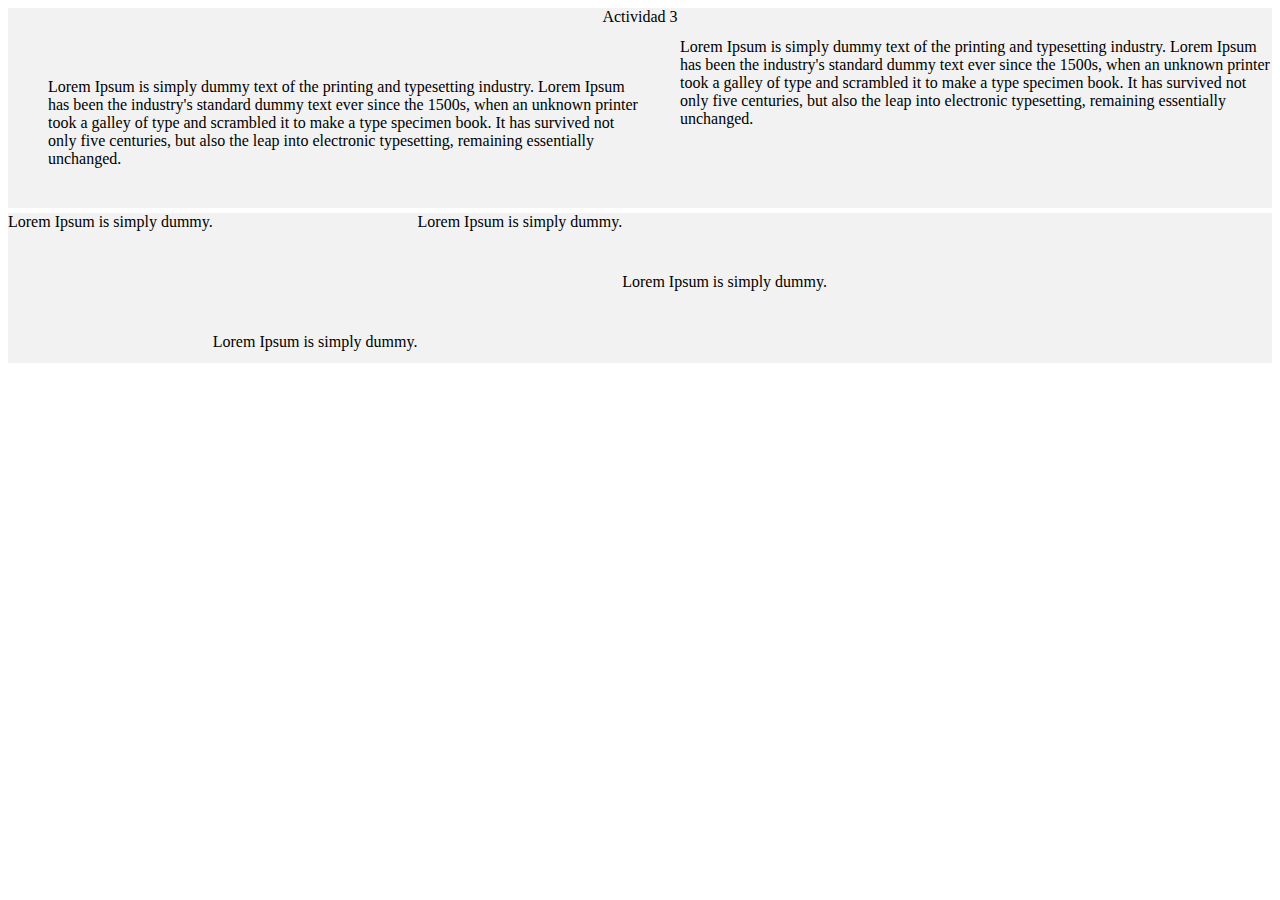
<file: 3.Ejercicio/index.html>
<!DOCTYPE html>
<html lang="en">
<head>
    <meta charset="UTF-8">
    <meta name="viewport" content="width=device-width, initial-scale=1.0">
    <title>Document</title>
    <link href="https://cdn.jsdelivr.net/npm/bootstrap@5.3.2/dist/css/bootstrap.min.css" rel="stylesheet" integrity="sha384-T3c6CoIi6uLrA9TneNEoa7RxnatzjcDSCmG1MXxSR1GAsXEV/Dwwykc2MPK8M2HN" crossorigin="anonymous">
<style>
    .row{
        background-color:rgb(242, 242, 242);
        margin-bottom: 5px;
        display: flex;
        min-height: 30px;
    }
</style>

</head>
<body>
<div class="container-fluid" style="background-color:rgb(242, 242, 242); text-align: center; height: 30px;">Actividad 3</div> 
<div class="container">
    <div class="row">
    <div class="col-lg-6 col-md-12 border border-dark" style="padding:40px">
        Lorem Ipsum is simply dummy text of the printing and typesetting industry. Lorem Ipsum has been the industry's 
        standard dummy text ever since the 1500s, when an unknown printer took a galley of type and scrambled it to make a type specimen book. It has survived not only five centuries, but also the leap into electronic typesetting, remaining essentially unchanged.
    </div>
    <div class="col-lg-6 col-md-12">
        Lorem Ipsum is simply dummy text of the printing and typesetting industry. Lorem Ipsum has been the industry's 
        standard dummy text ever since the 1500s, when an unknown printer took a galley of type and scrambled it to make a type specimen book. It has survived not only five centuries, but also the leap into electronic typesetting, remaining essentially unchanged.
    </div>
    </div>

    <div class="row" style="height: 150px;">
        <div class="col-lg-3 col-md-12 border border-dark" style="height: 30px;">
            Lorem Ipsum is simply dummy. 
        </div>
        <div class="col-lg-3 col-md-12 border border-dark" style="height: 30px;  align-self: end">
            Lorem Ipsum is simply dummy. 
        </div>
        <div class="col-lg-3 col-md-12 border border-dark" style="height: 30px;">
            Lorem Ipsum is simply dummy. 
        </div>
        <div class="col-lg-3 col-md-12 border border-dark" style="height: 30px;  align-self: center">
            Lorem Ipsum is simply dummy. 
        </div>
  </div>

    
    <div class="row" style="background-color: white; height: 150px;margin-left: 20px; margin-right: 20px;">
      <div class="row p-0 justify-content-end" style="background-color:rgb(242, 242, 242);height: 30px;">
        <div class="col-lg-2 col-md-6 col-sm-6 border border-dark" style="background-color: white; height: 100%;"> </div>
        <div class="col-lg-2 col-md-6 col-sm-6" style="background-color:rgb(13, 110, 253);height: 100%;" ></div>
      </div>
    </div>

</div>
</body>
</html>
</file>
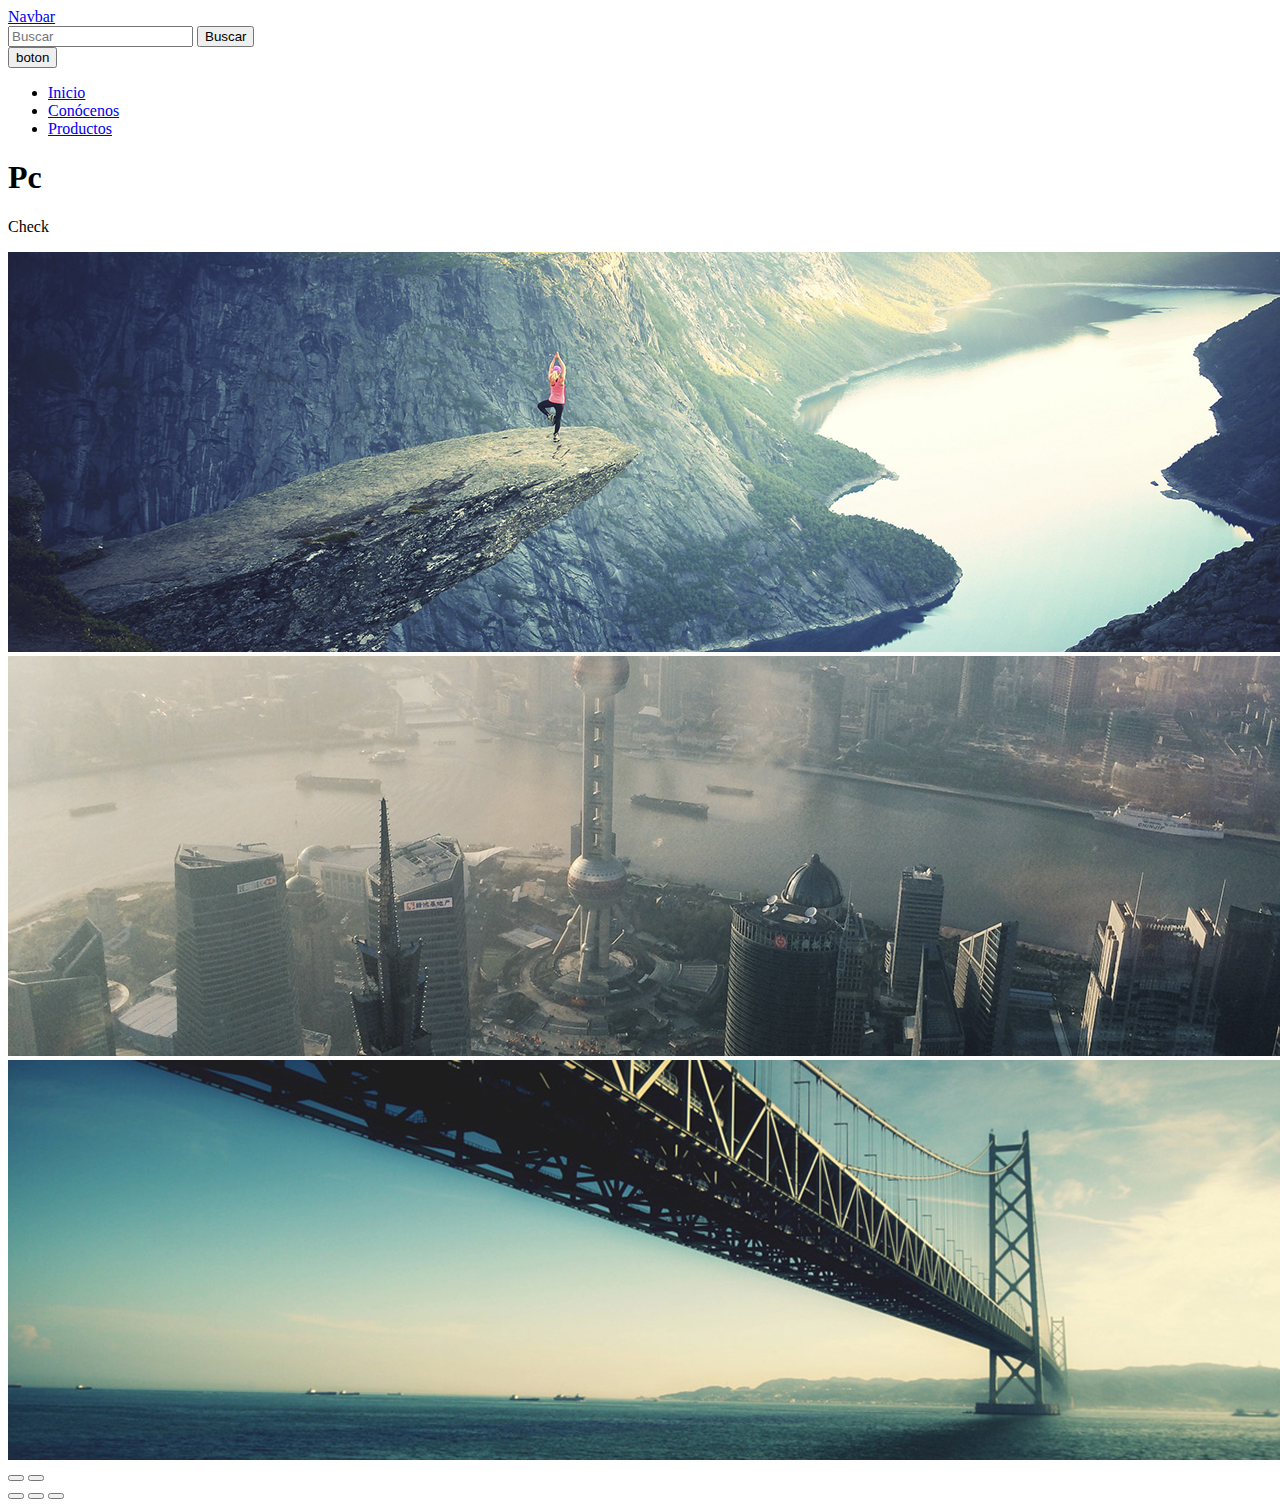
<file: 5.Ejercicio_Carousel - copia/index.html>
<!DOCTYPE html>
<html lang="en">

<head>
    <meta charset="UTF-8">
    <meta http-equiv="X-UA-Compatible" content="IE=edge">
    <meta name="viewport" content="width=device-width, initial-scale=1.0">
    <link href="https://cdn.jsdelivr.net/npm/bootstrap@5.3.2/dist/css/bootstrap.min.css" rel="stylesheet"
        integrity="sha384-T3c6CoIi6uLrA9TneNEoa7RxnatzjcDSCmG1MXxSR1GAsXEV/Dwwykc2MPK8M2HN" crossorigin="anonymous">

    <title>Document</title>
</head>

<body>
    <div class="navbar nav-expand-lg bg-light">
        <!--Navbar fuera de container-->
        <div class="container">
            <a href="#" class="navbar-brand">Navbar</a>

            <form role="search">
                <input type="search" class="form-control-me-2" placeholder="Buscar">
                <button class="btn btn-outline-sucess" type="submit">Buscar</button>
            </form>

            <button type="button" class="navbar-toggler" data-bs-toggle="collapse" data-bs-target="#menu">boton
                <span class="navbar-togglee-icon"></span>
            </button>

            <div class="navbar-collapse" id="menu">
                <ul class="navbar-nav me-auto mb-2">
                    <li class="nav-item">
                        <a href="#" class="nav-link">Inicio</a>
                    </li>
                    <li class="nav-item">
                        <a href="#" class="nav-link">Conócenos</a>
                    </li>
                    <li class="nav-item">
                        <a href="#" class="nav-link">Productos</a>
                    </li>
                </ul>
            </div>

        </div>
    </div>

    <div class="container">
        <div class="row">
            <div class="col">
                <div class="carousel slide carousel-fade" id="mi-carousel" data-bs-ride="carousel">
                    <div class="carousel-inner">
                        <div class="carousel-item active" data-bs-interval="1000">
                            <div class="carousel-caption">
                                <h1>Pc</h1>
                                <p>Check</p>
                            </div>

                            <img class="" src="carousel1.jpg" alt="">
                        </div>
                        <div class="carousel-item" data-bs-interval="1000">
                            <img src="carousel2.jpg" alt="">
                        </div>
                        <div class="carousel-item" data-bs-interval="1000">
                            <img src="carousel3.jpg" alt="">
                        </div>
                    </div>

                    <button class="carousel-control-prev" data-bs-target="#mi-carousel" data-bs-slide="prev">
                        <span class="carousel-control-prev-icon"></span>
                    </button>
                    <button class="carousel-control-next" data-bs-target="#mi-carousel" data-bs-slide="next">
                        <span class="carousel-control-next-icon"></span>
                    </button>

                    <div class="carousel-indicators">
                        <button class="active" data-bs-target="#mi-carousel" data-bs-slide-to="0"></button>
                        <button class="active" data-bs-target="#mi-carousel" data-bs-slide-to="1"></button>
                        <button class="active" data-bs-target="#mi-carousel" data-bs-slide-to="2"></button>
                    </div>

                </div>

            </div>

        </div>

    </div>

    <script src="https://cdn.jsdelivr.net/npm/bootstrap@5.3.2/dist/js/bootstrap.bundle.min.js"
        integrity="sha384-C6RzsynM9kWDrMNeT87bh95OGNyZPhcTNXj1NW7RuBCsyN/o0jlpcV8Qyq46cDfL" crossorigin="anonymous">
    </script>
</body>

</html>
</file>
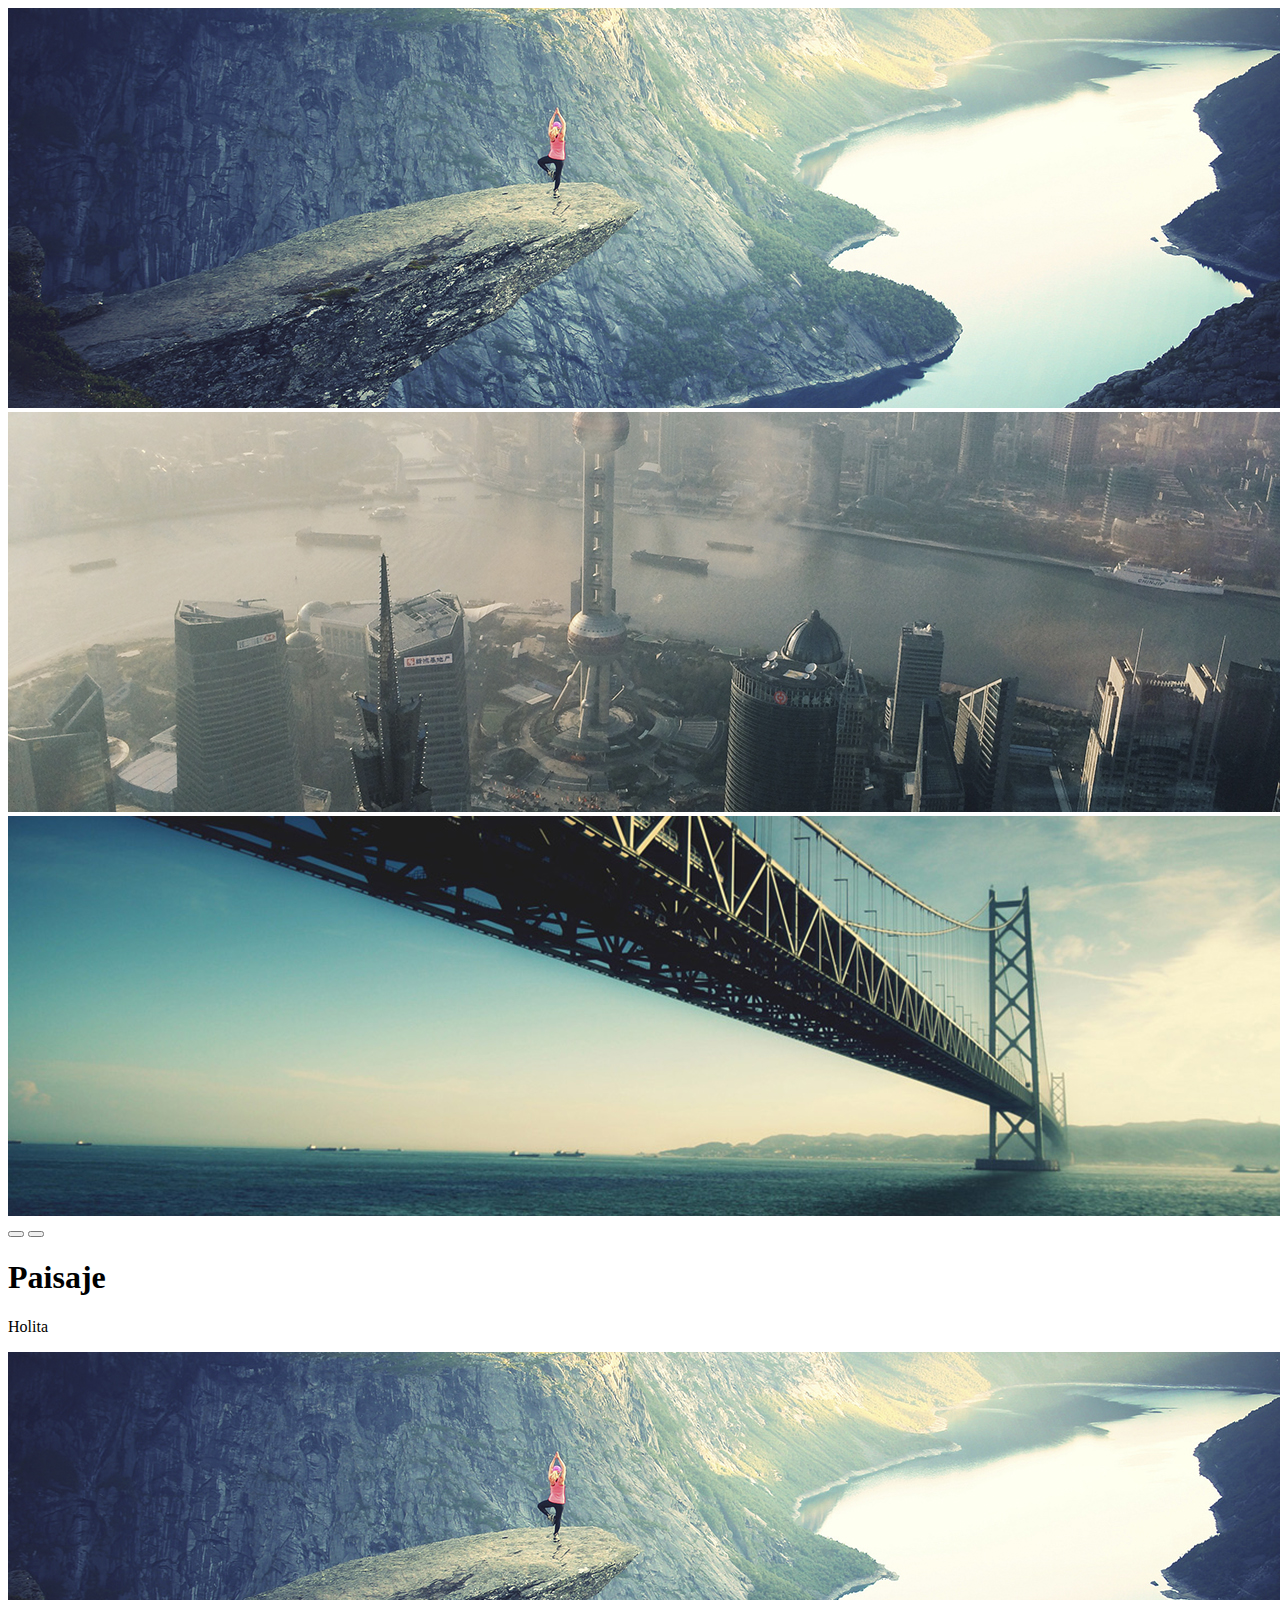
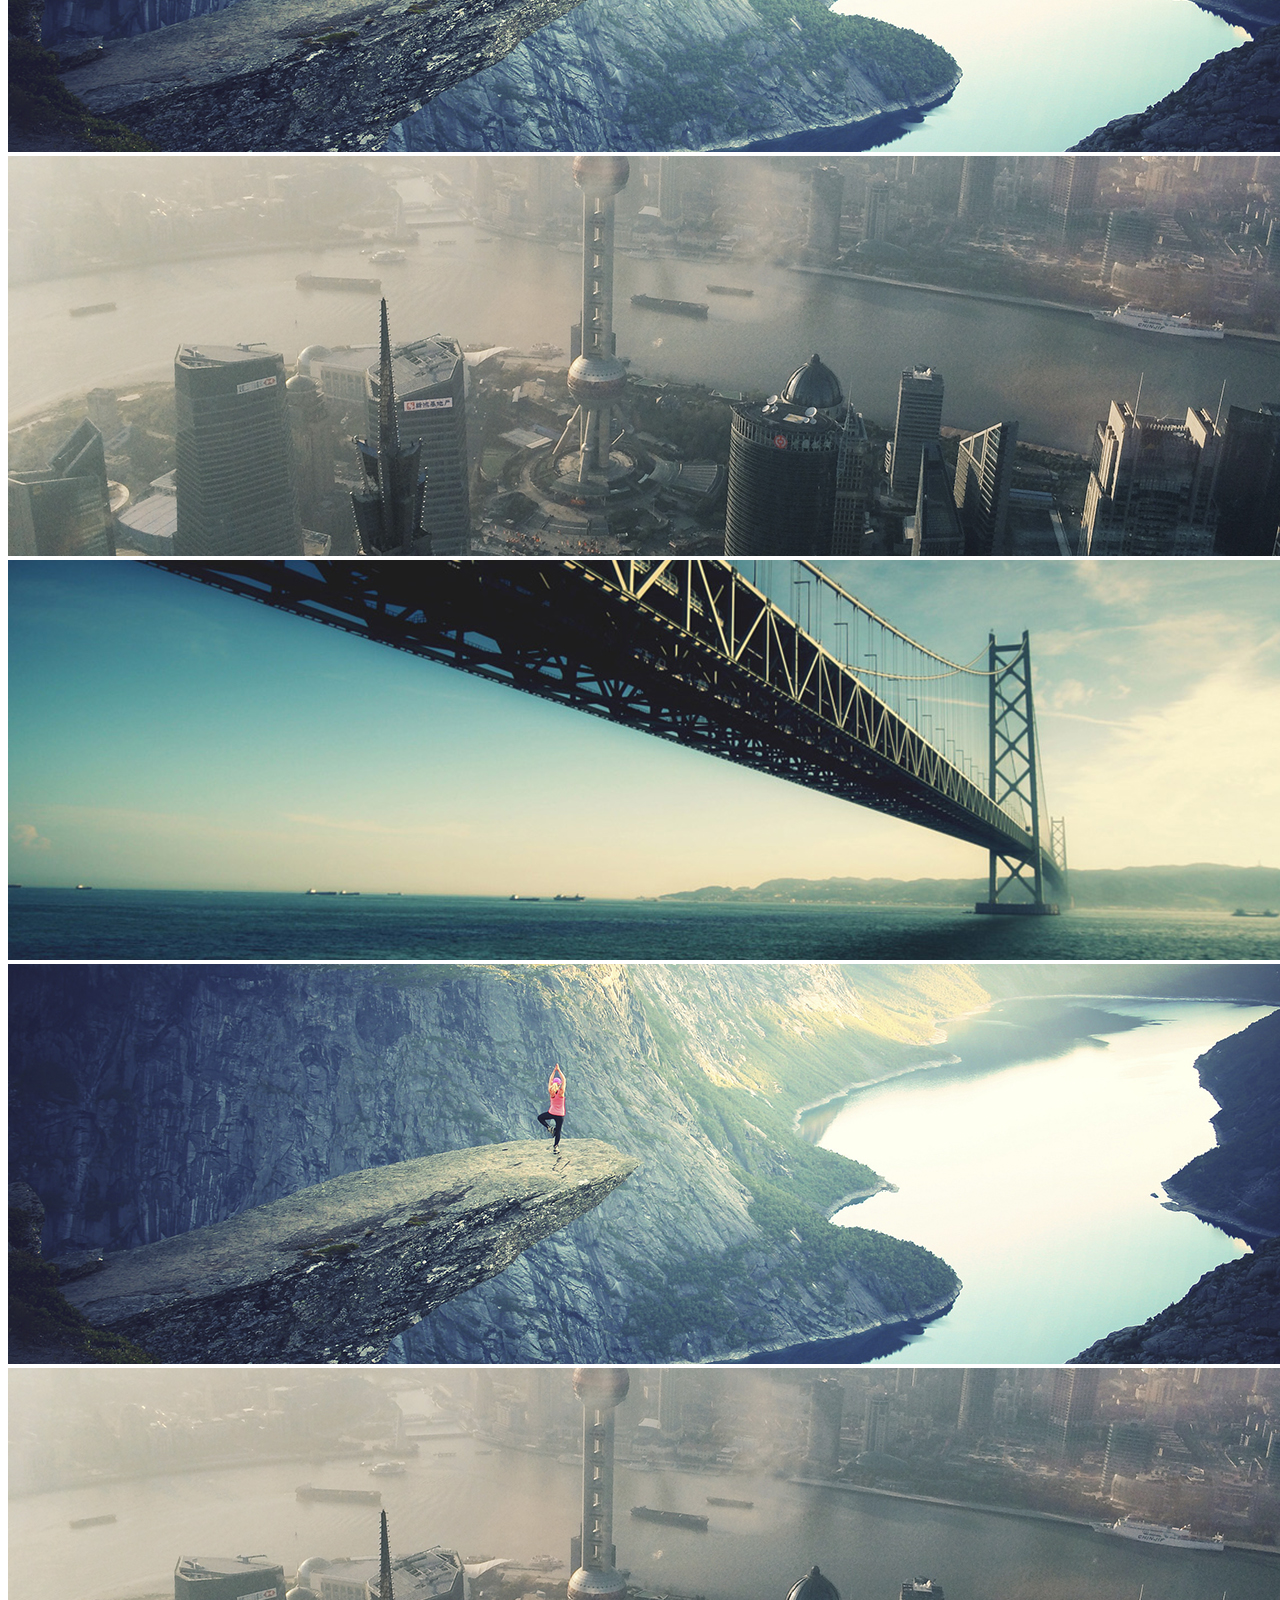
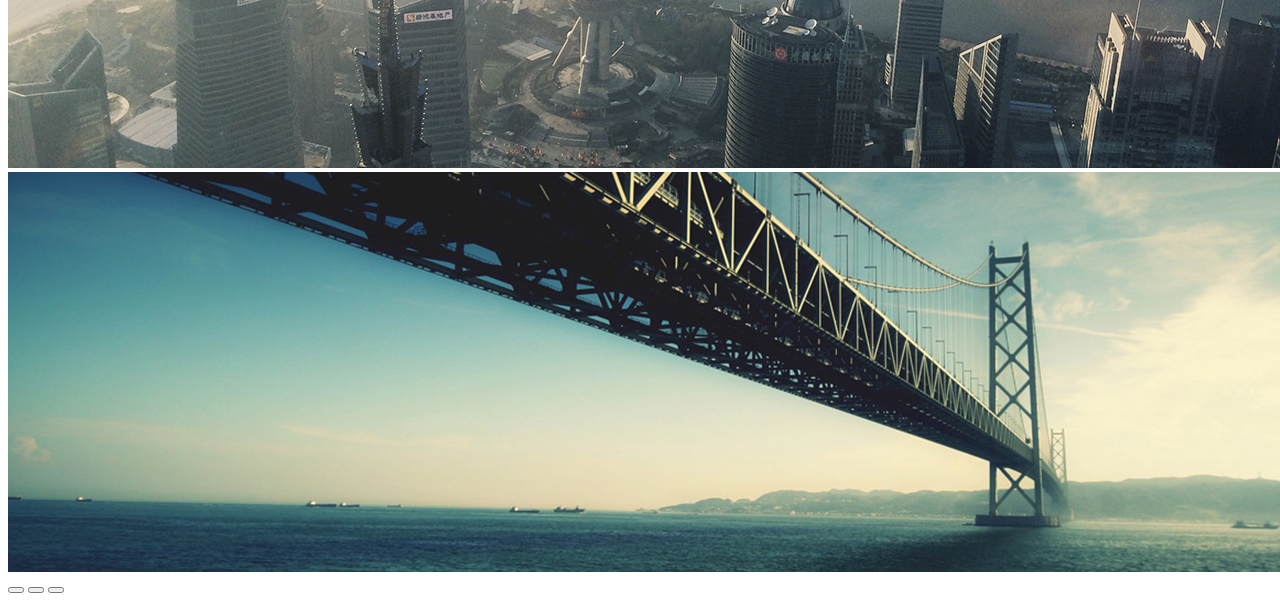
<file: 5.Ejercicio_Carousel/index.html>
<!DOCTYPE html>
<html lang="en">

<head>
    <meta charset="UTF-8">
    <meta http-equiv="X-UA-Compatible" content="IE=edge">
    <meta name="viewport" content="width=device-width, initial-scale=1.0">
    <link href="https://cdn.jsdelivr.net/npm/bootstrap@5.3.2/dist/css/bootstrap.min.css" rel="stylesheet"
        integrity="sha384-T3c6CoIi6uLrA9TneNEoa7RxnatzjcDSCmG1MXxSR1GAsXEV/Dwwykc2MPK8M2HN" crossorigin="anonymous">

    <title>Document</title>
</head>

<body>
   
        <div class="row">
            <div class="col-4 p-0">
                <div class="carousel slide carousel-fade" id="mi-carousel" data-bs-ride="carousel">
                    <div class="carousel-inner">
                        <div class="carousel-item active">
                            <img class="img-fluid" src="carousel1.jpg" alt="" >
                        </div>
                        <div class="carousel-item">
                            <img class="img-fluid" src="carousel2.jpg" alt="">
                        </div>
                        <div class="carousel-item" >
                            <img  class="img-fluid"src="carousel3.jpg" alt="">
                        </div>
                    </div>

                    <button class="carousel-control-prev" data-bs-target="#mi-carousel" data-bs-slide="prev">
                        <span class="carousel-control-prev-icon"></span>
                    </button>
                    <button class="carousel-control-next" data-bs-target="#mi-carousel" data-bs-slide="next">
                        <span class="carousel-control-next-icon"></span>
                    </button>               
                </div>

            </div>
        </div>
        <div class="row d-flex justify-content-center">
            <div class="col-4 p-0">
                <div class="carousel slide carousel-fade" id="mi-carousel" data-bs-ride="carousel">
                    <div class="carousel-inner">
                        <div class="carousel-item active" data-bs-interval="1000">
                            <div class="carousel-caption">
                                <h1>Paisaje</h1>
                                <p>Holita</p>
                            </div>

                     <img class="img-fluid" src="carousel1.jpg" alt="">
                        </div>
                        <div class="carousel-item" data-bs-interval="1000">
                            <img class="img-fluid" src="carousel2.jpg" alt="">
                        </div>
                        <div class="carousel-item" data-bs-interval="1000">
                            <img class="img-fluid" src="carousel3.jpg" alt="">
                        </div>
                    </div>
                </div>

            </div>
        </div>
        <div class="row d-flex justify-content-end">
            <div class="col-4 p-0">
                <div class="carousel slide carousel-fade" id="mi-carousel2" data-bs-ride="carousel">
                    <div class="carousel-inner">
                        <div class="carousel-item active" data-bs-interval="1000">
                            <img class="img-fluid" src="carousel1.jpg" alt="">
                        </div>
                        <div class="carousel-item" data-bs-interval="1000">
                            <img  class="img-fluid" src="carousel2.jpg" alt="">
                        </div>
                        <div class="carousel-item" data-bs-interval="1000">
                            <img class="img-fluid" src="carousel3.jpg" alt="">
                        </div>
                    </div>

                    <div class="carousel-indicators">
                        <button class="active" data-bs-target="#mi-carousel2" data-bs-slide-to="0"></button>
                        <button class="active" data-bs-target="#mi-carousel2" data-bs-slide-to="1"></button>
                        <button class="active" data-bs-target="#mi-carousel2" data-bs-slide-to="2"></button>
                    </div>

                </div>

            </div>
        </div>

   

    <script src="https://cdn.jsdelivr.net/npm/bootstrap@5.3.2/dist/js/bootstrap.bundle.min.js"
        integrity="sha384-C6RzsynM9kWDrMNeT87bh95OGNyZPhcTNXj1NW7RuBCsyN/o0jlpcV8Qyq46cDfL" crossorigin="anonymous">
    </script>
</body>

</html>
</file>
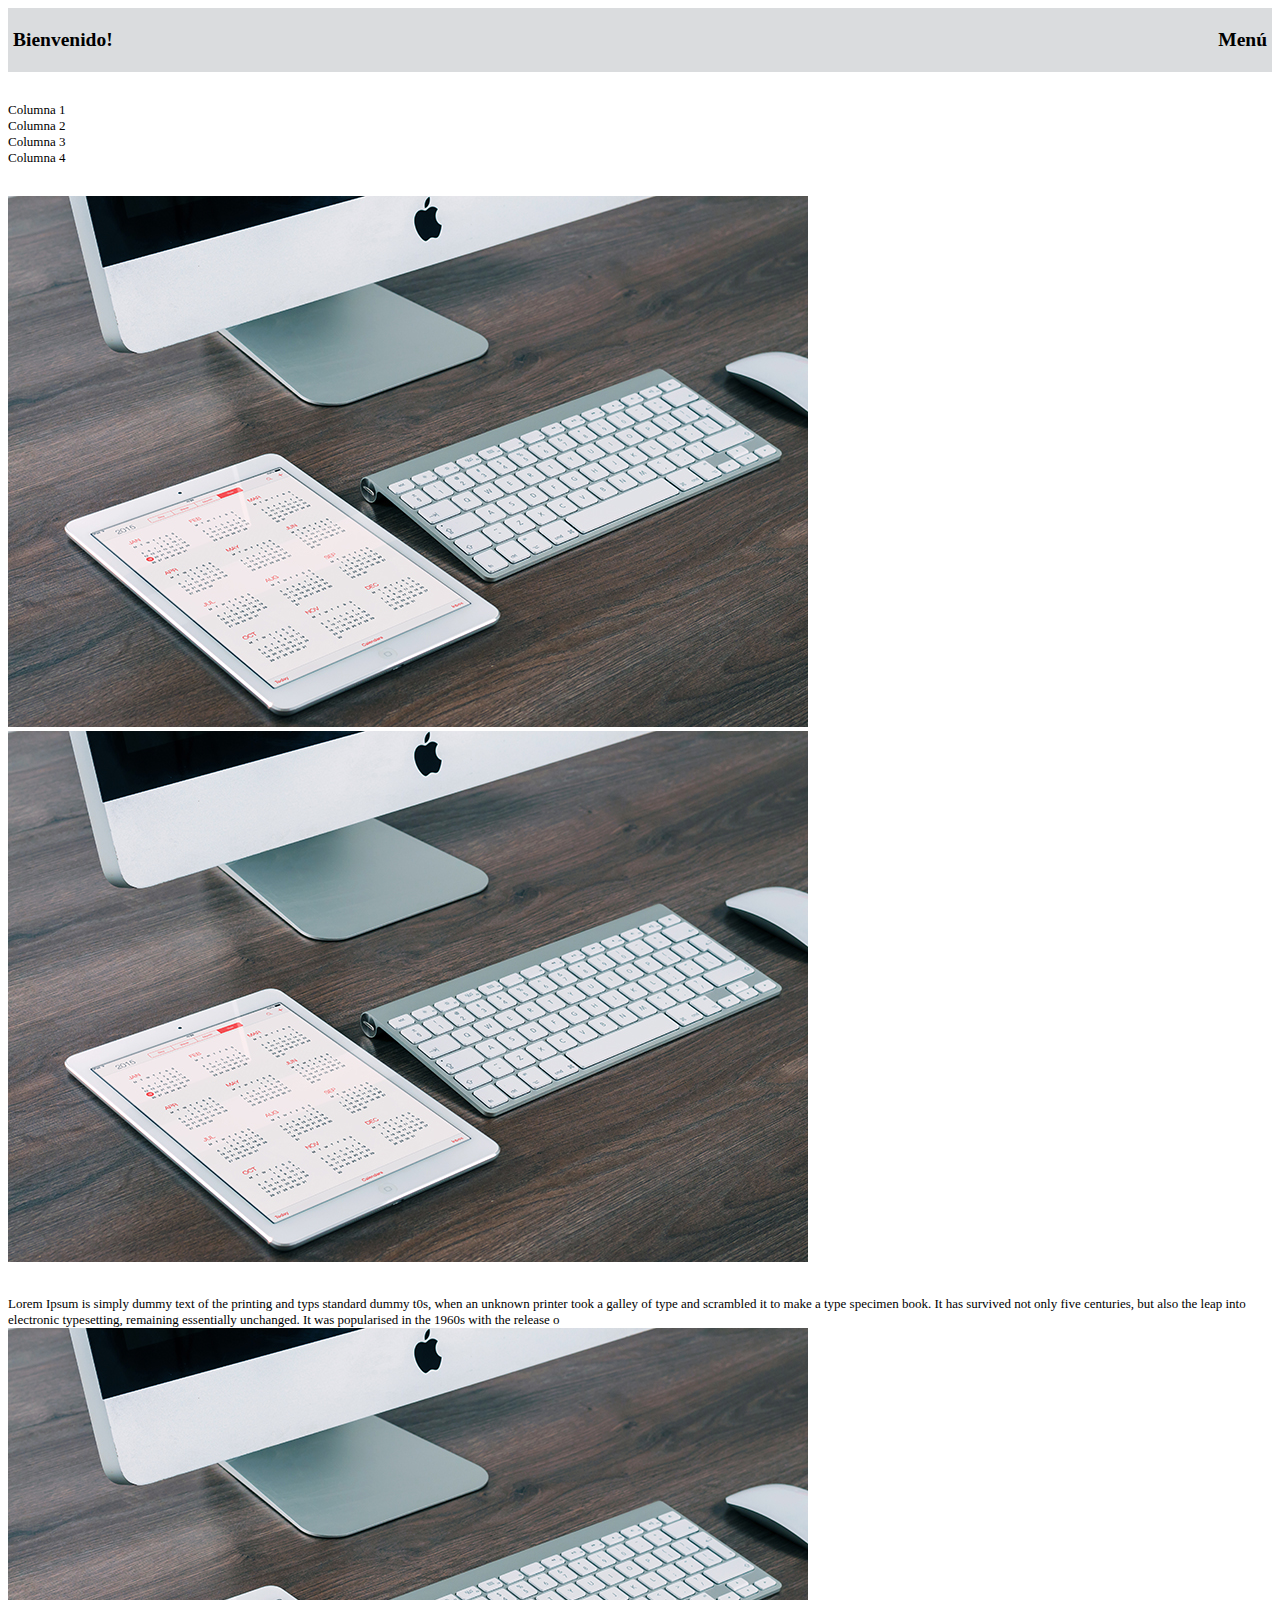
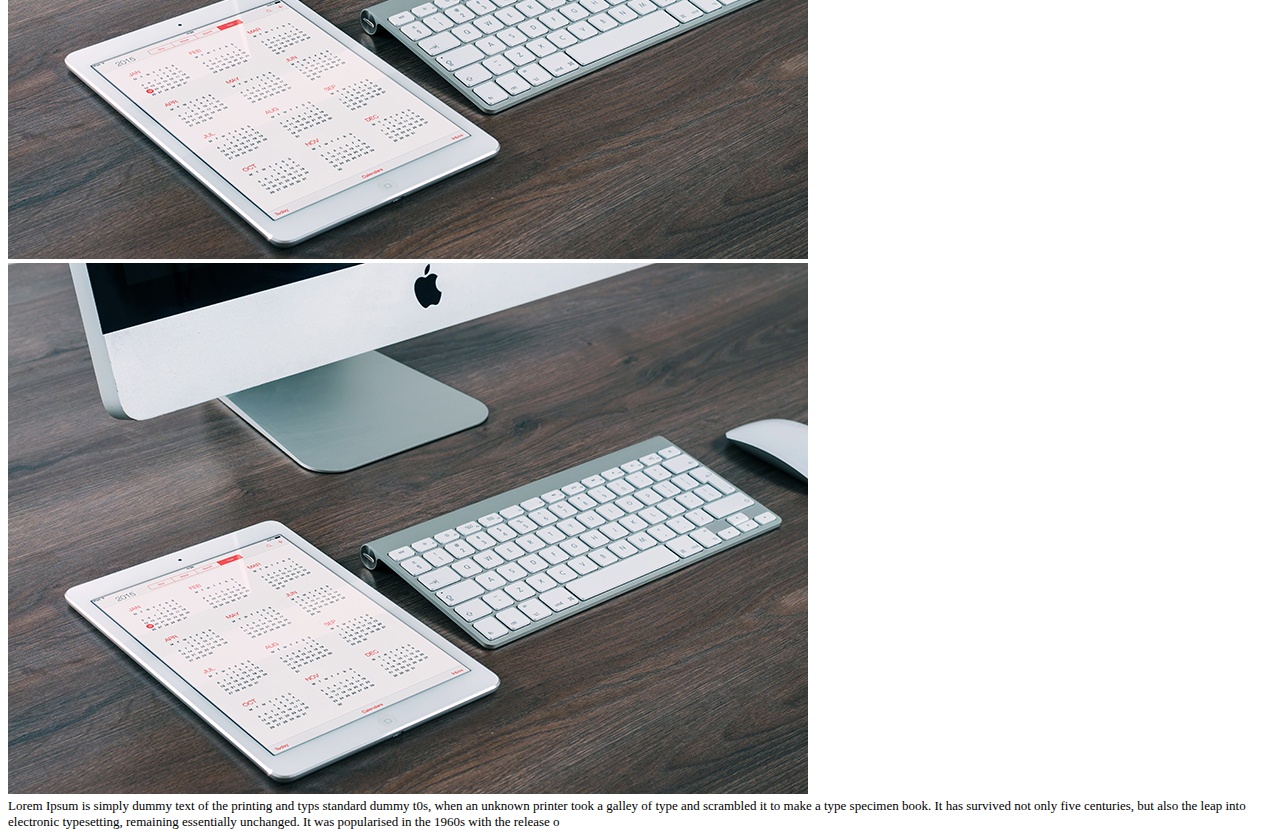
<file: 4.Ejercicio/Ej4/index.html>
<!DOCTYPE html>
<html lang="en">
<head>
    <meta charset="UTF-8">
    <meta name="viewport" content="width=device-width, initial-scale=1.0">
    <title>Document</title>
    <link href="https://cdn.jsdelivr.net/npm/bootstrap@5.3.2/dist/css/bootstrap.min.css" rel="stylesheet" integrity="sha384-T3c6CoIi6uLrA9TneNEoa7RxnatzjcDSCmG1MXxSR1GAsXEV/Dwwykc2MPK8M2HN" crossorigin="anonymous">
</head>
<style>

body{ font-size: 13px;}
nav{ background-color: rgb(218, 220, 222);
    min-height: 50px;
    display: flex;
    justify-content: space-between;
    padding: 5px;
}
.row{margin-top: 30px;}

</style>
<body>
    <nav>
        <h2>Bienvenido!</h2>
        <h2>Menú</h2>
    </nav>

    <div class="container">
        <div class="row border-bottom my-4" >
            <div class="col-3">Columna 1</div>
            <div class="col-3">Columna 2</div>
            <div class="col-3">Columna 3</div>
            <div class="col-3">Columna 4</div>
        </div>

        <div class="row">
        <div class="col-lg-6 col-md-12">
            <img src="/4.Ejercicio/Ej4/bg.jpg" class="img-fluid rounded p-1 border" >
        </div>
        <div class="col-lg-6 col-md-12">
            <img src="/4.Ejercicio/Ej4/bg.jpg" class="img-fluid rounded" >
        </div>

        <div class="row">
            <div class="col-lg-2 d-sm-none d-lg-block ">Lorem Ipsum is simply dummy text of the printing and typs standard dummy t0s, when an unknown printer took a galley of type and scrambled it to make a type specimen book. It has survived not only five centuries, but also the leap into electronic typesetting, remaining essentially unchanged. It was popularised in the 1960s with the release o</div>
            <div class="col-lg-4 d-sm-none d-lg-block">
                <img src="/4.Ejercicio/Ej4/bg.jpg" class="img-fluid rounded border" >
            </div>
            <div class="col-lg-4 d-sm-none d-lg-block ">
                <img src="/4.Ejercicio/Ej4/bg.jpg" class="img-fluid rounded p-1 border" >
            </div>
            <div class="col-lg-2 d-sm-none d-lg-block ">Lorem Ipsum is simply dummy text of the printing and typs standard dummy t0s, when an unknown printer took a galley of type and scrambled it to make a type specimen book. It has survived not only five centuries, but also the leap into electronic typesetting, remaining essentially unchanged. It was popularised in the 1960s with the release o</div>


    </div>

    </div>
</body>
</html>
</file>
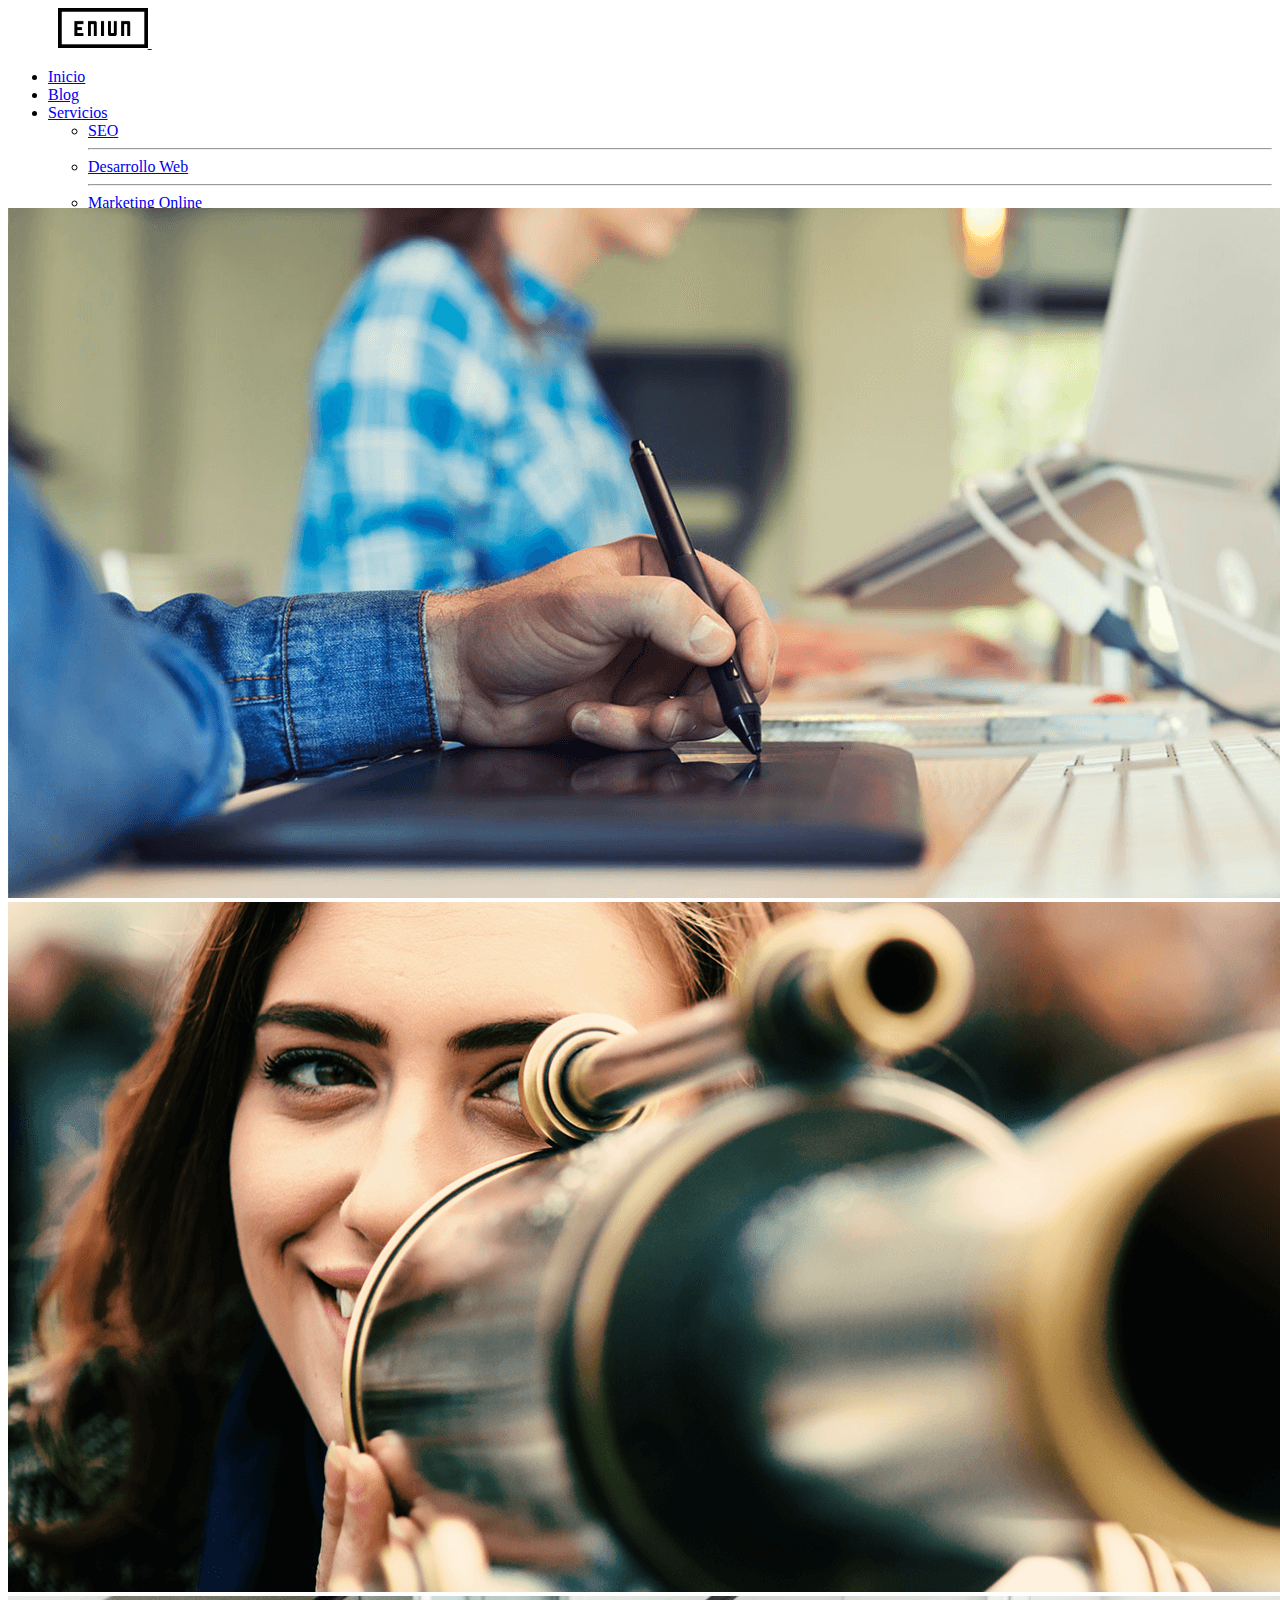
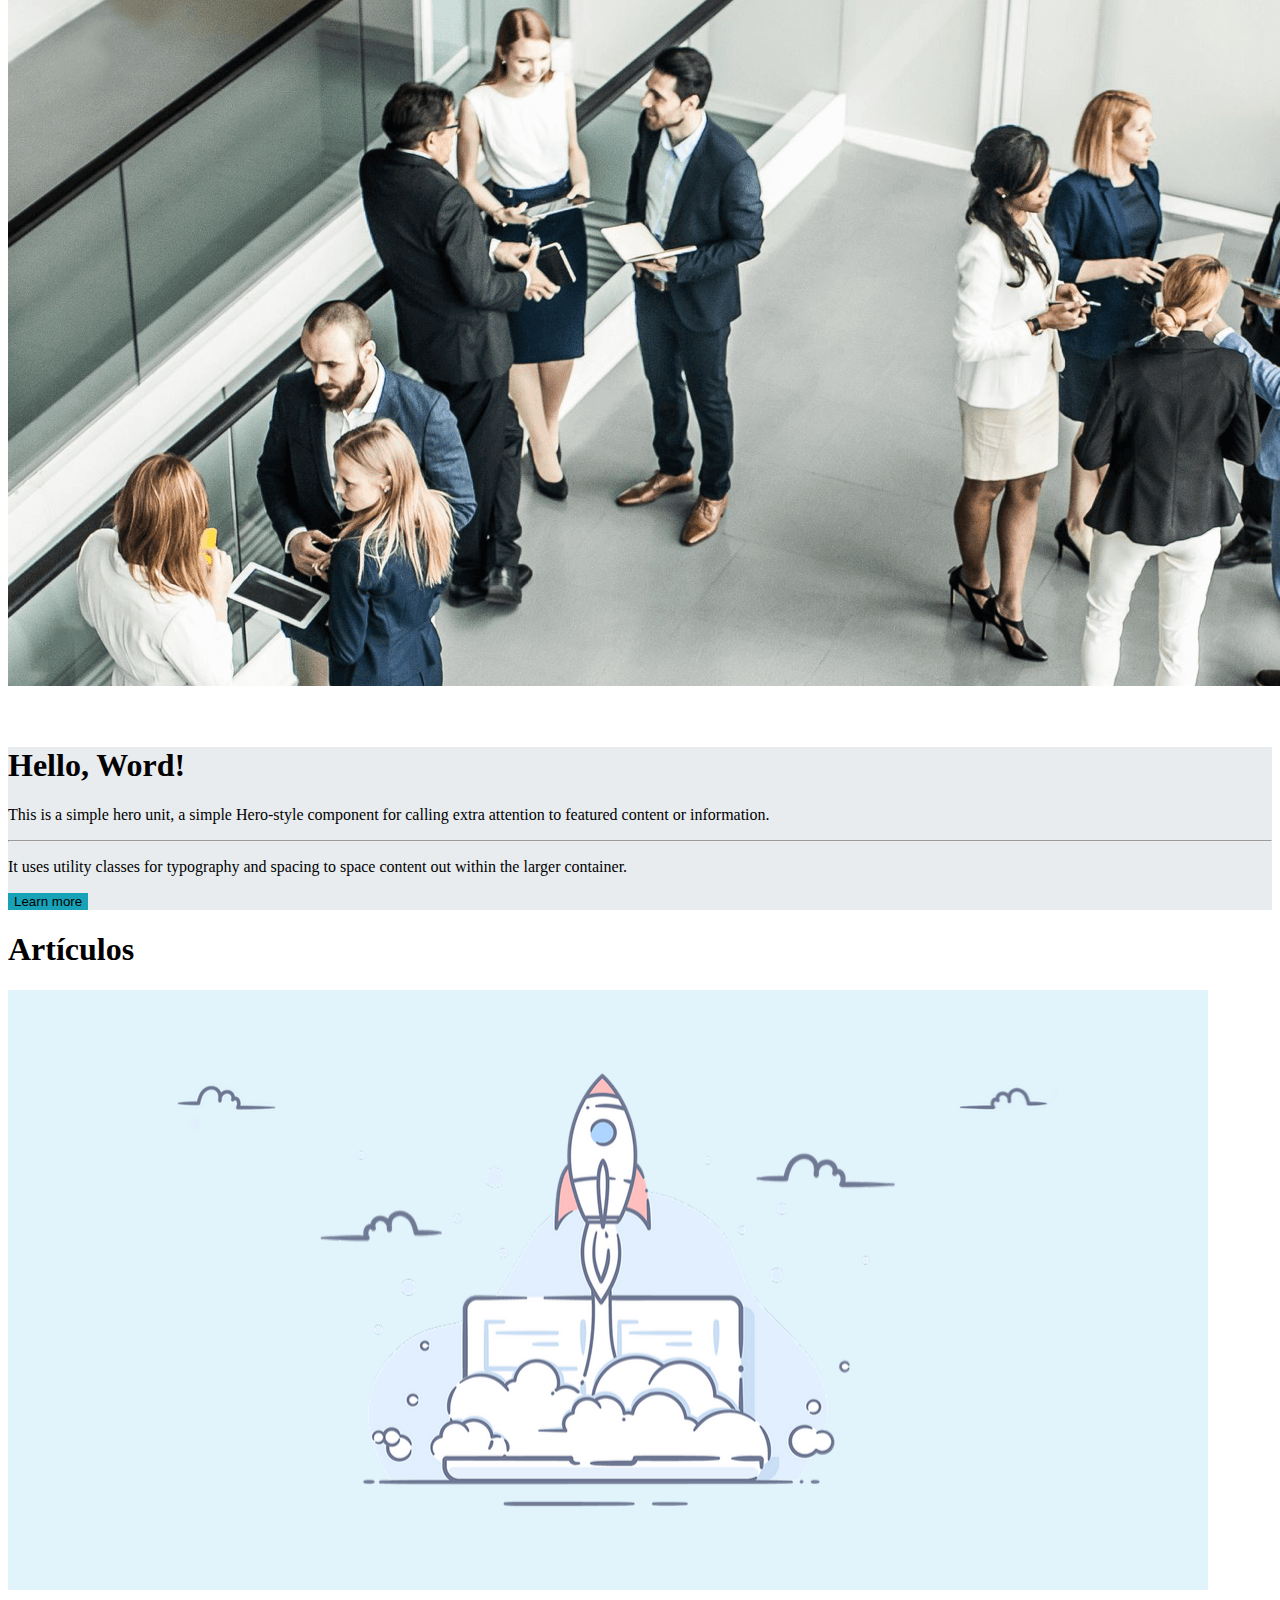
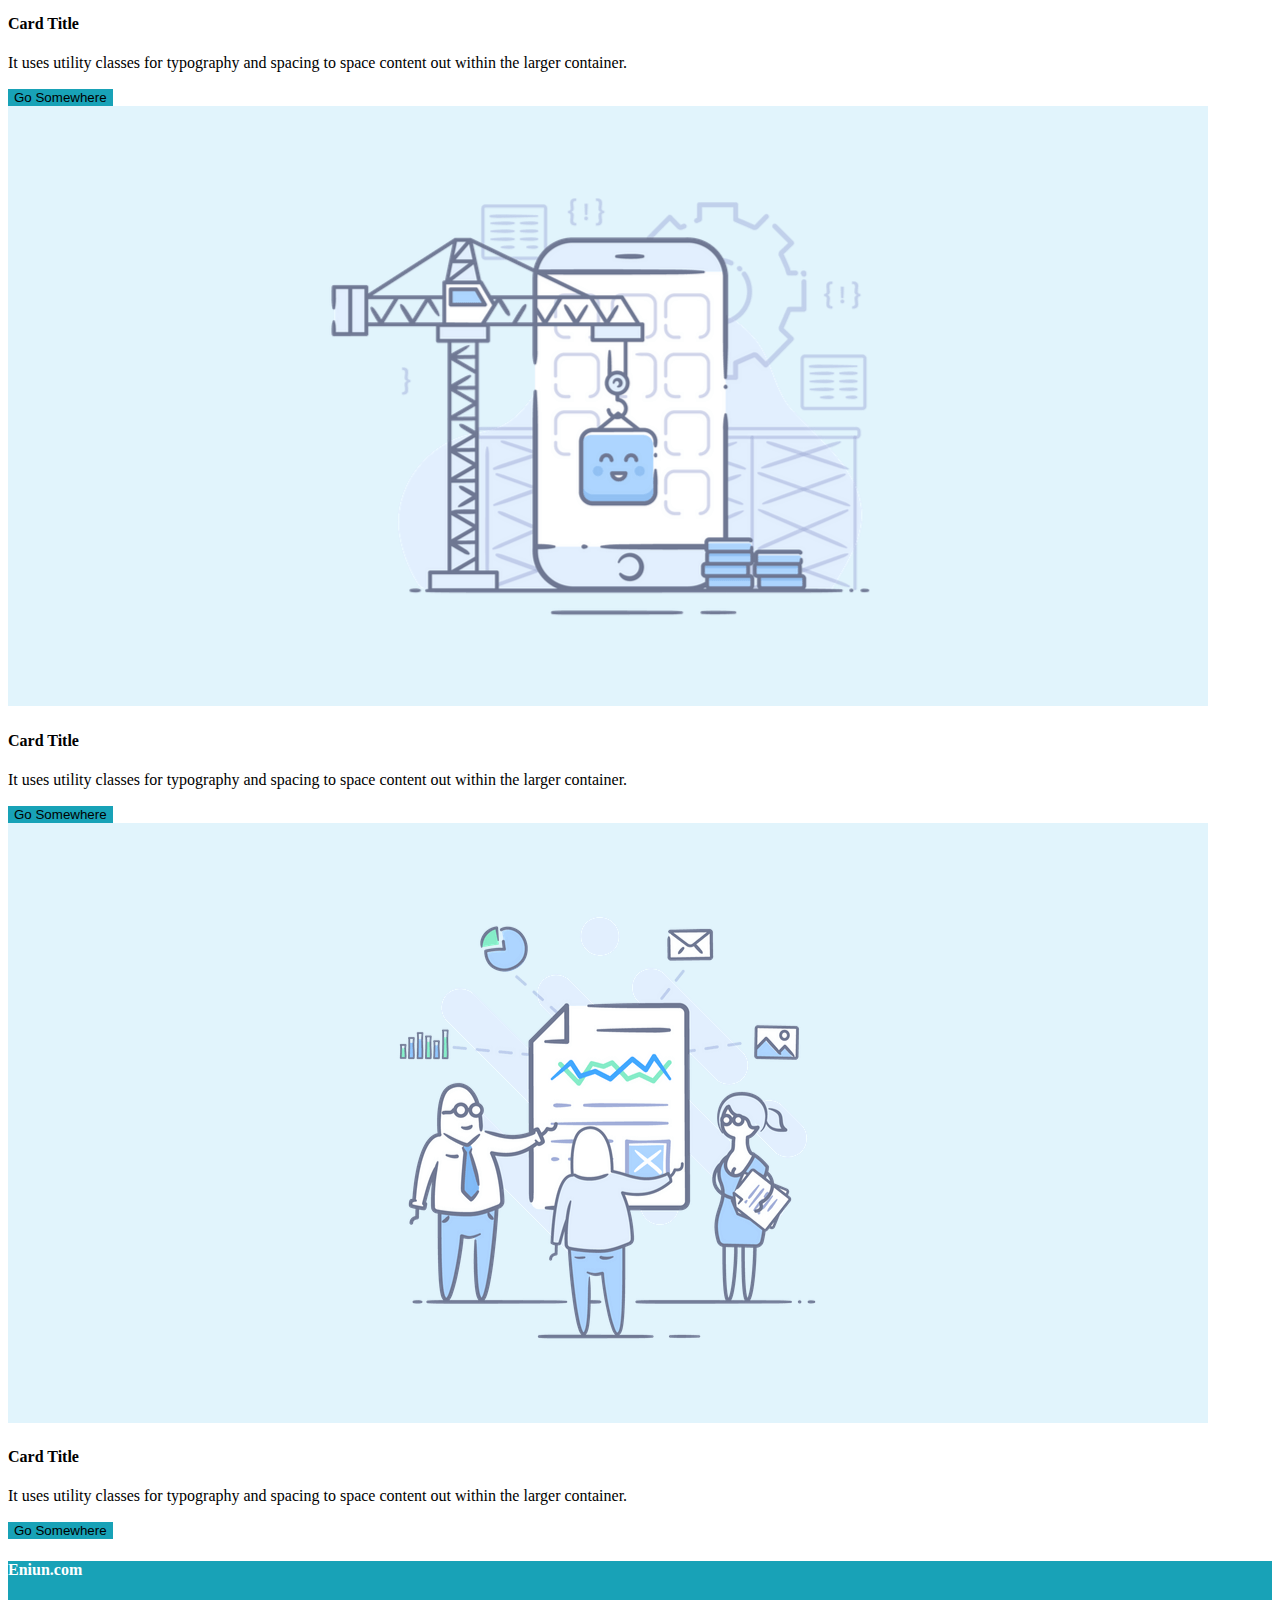
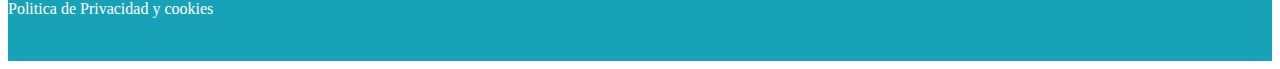
<file: Proyecto final Bootstrap/2. Actividad 2,3 y 4/index.html>
<!DOCTYPE html>
<html lang="en">

<head>
    <meta charset="UTF-8">
    <meta name="viewport" content="width=device-width, initial-scale=1.0">
    <title>Document</title>
    <!--LINK PARA CARROUSEL-->
    <link href="https://cdn.jsdelivr.net/npm/bootstrap@5.3.2/dist/css/bootstrap.min.css" rel="stylesheet"
        integrity="sha384-T3c6CoIi6uLrA9TneNEoa7RxnatzjcDSCmG1MXxSR1GAsXEV/Dwwykc2MPK8M2HN" crossorigin="anonymous">
    <link rel="StyleSheet" href="css/style.css" type="text/css" />
</head>

<body>

    <nav class="navbar navbar-expand-lg navbar-light bg-light fixed-top shadow-sm">
        <div class="container fixed-top mt-lg-0 mt-md-4 mt-sm-4">
            <a class="navbar-brand" href="index.html">
                <img src="img/ENIUN.png" height="40" class="d-inline-block align-top mt-2" alt="">
            </a>

            <button class="navbar-toggler border " type="button" data-toggle="collapse" data-target="#navbarText"
                aria-controls="navbarText" aria-expanded="false" aria-label="Toggle navigation">
                <span class="navbar-toggler-icon"></span>
            </button>

            <div class="collapse navbar-collapse p-lg-3 p-md-4 p-sm-4 mt-3 bg-light" id="navbarText">
              
                <ul class="navbar-nav mr-auto flex-grow-1">
                    <li class="nav-item">
                        <a class="nav-link active" href="index.html">Inicio</a>
                    </li>
                    <li class="nav-item">
                        <a class="nav-link" href="#">Blog</a>
                    </li>
                    <li class="nav-item dropdown">
                        <a class="nav-link dropdown-toggle" id="dropdownMenuLink" data-toggle="dropdown" href="#"
                            role="button" aria-expanded="false">Servicios</a>
                        <ul class="dropdown-menu" aria-labelledby="dropdownMenuLink">
                            <li><a class="dropdown-item" href="#">SEO</a></li>
                            <hr class="dropdown-divider">
                            <li><a class="dropdown-item" href="#">Desarrollo Web</a></li>
                            <hr class="dropdown-divider">
                            <li><a class="dropdown-item" href="#">Marketing Online</a></li>
                        </ul>
                    </li>
                    <li class="nav-item">
                        <a class="nav-link" href="pages/contacto.html">Contacto</a>
                    </li>
                    <li class="nav-item">
                        <a class="nav-link" href="pages/tablas.html">Tablas</a>
                    </li>
                </ul>

                <form class="d-flex flex-row buscar">
                    <input class="form-control mr-sm-2" type="search" placeholder="Buscar" aria-label="Buscar">
                    <button class="btn btn-outline-success my-2 my-sm-0 mx-2" type="submit">Buscar</button>
                </form>
                </div>
            
        </div>
    </nav>


    <!-- CARROUSEL -->
    
    <div class="row mb-20" style="margin-top: 100px;">
        <div class="col">
            <div class="carousel slide carousel-fade" id="mi-carousel" data-bs-ride="carousel">
                <div class="carousel-inner">
                    <div class="carousel-item active" data-bs-interval="3000">
                        <div class="carousel-caption">
                        </div>
                        <img class="img-fluid" src="img/ENIUNCreatividadDiseno.png" alt="">
                    </div>
                    <div class="carousel-item" data-bs-interval="3000">
                        <img class="img-fluid" src="img/ENIUNCreatividadSeo.png" alt="">
                    </div>
                    <div class="carousel-item" data-bs-interval="3000">
                        <img class="img-fluid" src="img/ENIUNCreatividadSocialNetwork.png" alt="">
                    </div>
                </div>

                <button class="carousel-control-prev" data-bs-target="#mi-carousel" data-bs-slide="prev">
                    <span class="carousel-control-prev-icon"></span>
                </button>
                <button class="carousel-control-next" data-bs-target="#mi-carousel" data-bs-slide="next">
                    <span class="carousel-control-next-icon"></span>
                </button>

                <div class="carousel-indicators">
                    <button class="active" data-bs-target="#mi-carousel" data-bs-slide-to="0"></button>
                    <button class="active" data-bs-target="#mi-carousel" data-bs-slide-to="1"></button>
                    <button class="active" data-bs-target="#mi-carousel" data-bs-slide-to="2"></button>
                </div>

            </div>

        </div>

    </div>

    <!-- HERO -->
    <section class="p-5 hero">
        <h1>Hello, Word!</h1>
        <p>This is a simple hero unit, a simple Hero-style component for calling extra attention to featured content or
            information.</p>
        <hr>
        <p>It uses utility classes for typography and spacing to space content out within the larger container.</p>
        <button type="button" class="btn btn-primary">
            Learn more
        </button>

    </section>

    <!-- ARTICULOS -->
    <section class="d-flex flex-column align-items-center mt-5">
        <h1>Artículos</h1>

        <div class="row d-flex justify-content-center">
            <article class="col-lg-3 col-md-4  col-sm-10 border rounded p-0 m-3">
                <img src="img/factores-clave-para-el-SEO.png" class="img-fluid rounded border">

                <div class="p-3">
                    <h4>Card Title</h4>
                    <p>It uses utility classes for typography and spacing to space content out within the larger
                        container.</p>
                </div>


                <button type="button" class="btn btn-primary m-3">
                    Go Somewhere
                </button>
            </article>

            <article class="col-lg-3 col-md-4 col-sm-10  border rounded p-0 m-3">
                <img src="img/contenido-incrustado.png" class="img-fluid rounded border">

                <div class="p-3 ">
                    <h4>Card Title</h4>
                    <p>It uses utility classes for typography and spacing to space content out within the larger
                        container.</p>
                </div>


                <button type="button" class="btn btn-primary m-3">
                    Go Somewhere
                </button>
            </article>

            <article class="col-lg-3 col-md-4 col-sm-10 border rounded p-0 m-3">
                <img src="img/test-de-verificacion-html-y-herramientas-utiles.png" class="img-fluid rounded border">

                <div class="p-3">
                    <h4>Card Title</h4>
                    <p>It uses utility classes for typography and spacing to space content out within the larger
                        container.</p>
                </div>


                <button type="button" class="btn btn-primary m-3">
                    Go Somewhere
                </button>
            </article>

            <article class="col-md-4 p-0 m-3">
            </article>
        </div>

    </section>

    <!-- FOOTER -->
    <footer class="d-flex flex-row justify-content-between align-items-center p-4 mt-5 footer">
        <h4>Eniun.com</h4>
        <p>Politica de Privacidad y cookies</p>
    </footer>

    <!--PARA FUNCIONALIDADES DE DROPDOWN-->
    <script src="https://code.jquery.com/jquery-3.2.1.slim.min.js"
        integrity="sha384-KJ3o2DKtIkvYIK3UENzmM7KCkRr/rE9/Qpg6aAZGJwFDMVNA/GpGFF93hXpG5KkN" crossorigin="anonymous">
    </script>
    <script src="https://cdn.jsdelivr.net/npm/popper.js@1.12.9/dist/umd/popper.min.js"
        integrity="sha384-ApNbgh9B+Y1QKtv3Rn7W3mgPxhU9K/ScQsAP7hUibX39j7fakFPskvXusvfa0b4Q" crossorigin="anonymous">
    </script>
    <script src="https://cdn.jsdelivr.net/npm/bootstrap@4.0.0/dist/js/bootstrap.min.js"
        integrity="sha384-JZR6Spejh4U02d8jOt6vLEHfe/JQGiRRSQQxSfFWpi1MquVdAyjUar5+76PVCmYl" crossorigin="anonymous">
    </script>
    <!--PARA FUNCIONALIDADES DE CARROUSEL-->
    <script src="https://cdn.jsdelivr.net/npm/bootstrap@5.3.2/dist/js/bootstrap.bundle.min.js"
        integrity="sha384-C6RzsynM9kWDrMNeT87bh95OGNyZPhcTNXj1NW7RuBCsyN/o0jlpcV8Qyq46cDfL" crossorigin="anonymous">
    </script>



</body>

</html>
</file>
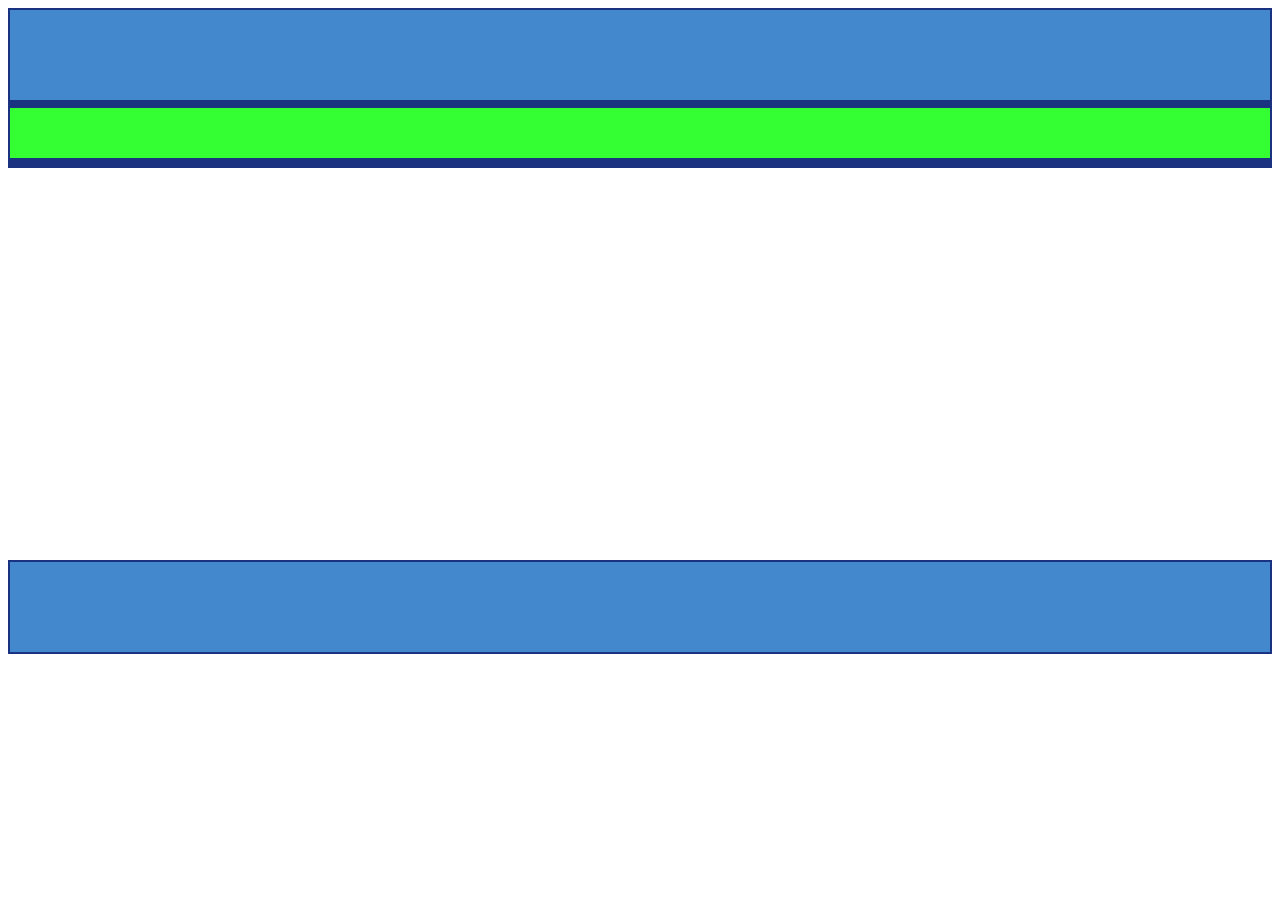
<file: Proyecto final Bootstrap/1. Maqueta/maqueta.html>
<!DOCTYPE html>
<html lang="en">

<head>
    <meta charset="UTF-8">
    <meta name="viewport" content="width=device-width, initial-scale=1.0">
    <title>Document</title>
    <link href="https://cdn.jsdelivr.net/npm/bootstrap@5.3.2/dist/css/bootstrap.min.css" rel="stylesheet"
        integrity="sha384-T3c6CoIi6uLrA9TneNEoa7RxnatzjcDSCmG1MXxSR1GAsXEV/Dwwykc2MPK8M2HN" crossorigin="anonymous">

        <link rel="StyleSheet" href="maqueta.css" type="text/css" />

    </head>

<body>


    <div class="row d-flex">

        <div class="navbar ms-2 mb-2">
        </div>
       
        <div class="col-lg-2 col-md-2 ms-2 mb-2 d-none d-md-block lado"> <!--sm no se vé-->
        </div>

        <div class="col p-0">
            <div class="a ms-2 mb-2"></div>

            <div class="row b p-0 m-0 fila">
                <div class="col-lg-6 col-md-12 ms-2 mb-2 c"></div>
                <div class="col ms-2 mb-2 d"></div>
            </div>
            
            <div class="row b p-0 m-0">
                <div class="col-lg-3 col-md-6 col-sm-6 ms-2 mb-2 e"></div>
                <div class="col ms-2 mb-2 e"></div>
                <div class="col-lg-3 col-md-6 col-sm-6 ms-2 mb-2 e"></div>
                <div class="col ms-2 mb-2 e"></div>
            </div>
        </div>

        <div class="row f">
        </div>
    </div>

</body>

</html>
</file>
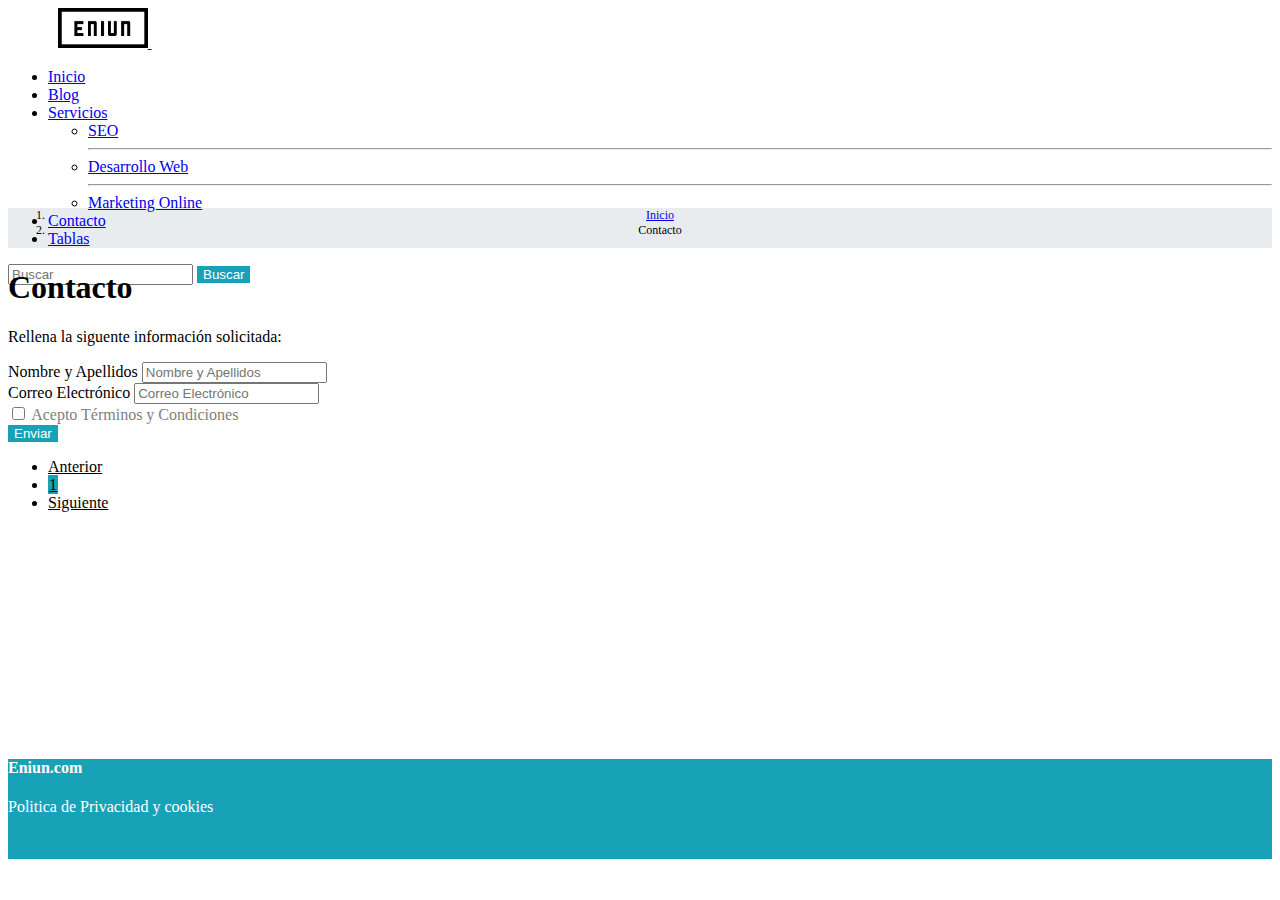
<file: Proyecto final Bootstrap/2. Actividad 2,3 y 4/pages/contacto.html>
<!DOCTYPE html>
<html lang="en">

<head>
    <meta charset="UTF-8">
    <meta name="viewport" content="width=device-width, initial-scale=1.0">
    <title>Document</title>
    <!--LINK PARA CARROUSEL-->
    <link href="https://cdn.jsdelivr.net/npm/bootstrap@5.3.2/dist/css/bootstrap.min.css" rel="stylesheet"
        integrity="sha384-T3c6CoIi6uLrA9TneNEoa7RxnatzjcDSCmG1MXxSR1GAsXEV/Dwwykc2MPK8M2HN" crossorigin="anonymous">

    <link rel="StyleSheet" href="../css/style.css" type="text/css" />

</head>
<style></style>
<html>

<body>
    <nav class="navbar navbar-expand-lg navbar-light bg-light fixed-top shadow-sm">
        <div class="container fixed-top mt-lg-0 mt-md-4 mt-sm-4">
            <a class="navbar-brand" href="../index.html">
                <img src="../img/ENIUN.png" height="40" class="d-inline-block align-top mt-2" alt="">
            </a>

            <button class="navbar-toggler border " type="button" data-toggle="collapse" data-target="#navbarText"
                aria-controls="navbarText" aria-expanded="false" aria-label="Toggle navigation">
                <span class="navbar-toggler-icon"></span>
            </button>

            <div class="collapse navbar-collapse p-lg-3 p-md-4 p-sm-4 mt-3 bg-light" id="navbarText">
              
                <ul class="navbar-nav mr-auto flex-grow-1">
                    <li class="nav-item">
                        <a class="nav-link active" href="../index.html">Inicio</a>
                    </li>
                    <li class="nav-item">
                        <a class="nav-link" href="#">Blog</a>
                    </li>
                    <li class="nav-item dropdown">
                        <a class="nav-link dropdown-toggle" id="dropdownMenuLink" data-toggle="dropdown" href="#"
                            role="button" aria-expanded="false">Servicios</a>
                        <ul class="dropdown-menu" aria-labelledby="dropdownMenuLink">
                            <li><a class="dropdown-item" href="#">SEO</a></li>
                            <hr class="dropdown-divider">
                            <li><a class="dropdown-item" href="#">Desarrollo Web</a></li>
                            <hr class="dropdown-divider">
                            <li><a class="dropdown-item" href="#">Marketing Online</a></li>
                        </ul>
                    </li>
                    <li class="nav-item">
                        <a class="nav-link" href="contacto.html">Contacto</a>
                    </li>
                    <li class="nav-item">
                        <a class="nav-link" href="tablas.html">Tablas</a>
                    </li>
                </ul>

                <form class="d-flex flex-row buscar">
                    <input class="form-control mr-sm-2" type="search" placeholder="Buscar" aria-label="Buscar">
                    <button class="btn btn-outline-success my-2 my-sm-0 mx-2" type="submit">Buscar</button>
                </form>
                </div>
            
        </div>
    </nav>


    <div class="bread d-flex align-items-center" aria-label="breadcrumb">
        <ol class="breadcrumb mt-3 mx-5">
            <li class="breadcrumb-item"><a href="../index.html">Inicio</a></li>
            <li class="breadcrumb-item active" aria-current="page">Contacto</li>
        </ol>
    </div>
    <!-- <div class="container mt-5 p-3">
        <h1>Contacto</h1>
        <p>Rellena la siguente información solicitada:</p>


        <form>

            <div class="form-group">
                <label for="nombre"> Nombre y Apellidos</label>
                <input type="name" class="form-control" id="nombre" placeholder="Nombre y Apellidos">
            </div>

            <div class="form-group mt-3">
                <label for="email1">Correo Electrónico</label>
                <input type="email" class="form-control" id="email1" placeholder="Correo Electrónico">
            </div>

            <div class="form-check mt-3 mb-2">
                <input type="checkbox" class="form-check-input" id="exampleCheck1">
                <label class="form-check-label" for="exampleCheck1">Acepto Términos y Condiciones</label>
            </div>
            <button type="submit" class="btn btn-primary">Submit</button>
        </form>

            <div aria-label="Page navigation example">
                <ul class="pagination justify-content-center">
                  <li class="page-item">
                    <a class="page-link" href="../index.html">Previous</a>
                  </li>
                  <li class="page-item active"><a class="page-link" href="contacto.html">1</a></li>
                  <li class="page-item disabled">
                    <a class="page-link" href="#">Next</a>
                  </li>
                </ul>
            </div>

    </div>





    <footer class="d-flex flex-row justify-content-between align-items-center p-4 mt-5 footer fixed-bottom">
        <h4>Eniun.com</h4>
        <p>Politica de Privacidad y cookies</p>
    </footer> --> 




    <div class="container mt-5 p-3">
        <h1>Contacto</h1>
    
    
    
    
    
    
        <div class="row justify-content-center mt-5">
          <div class="col-12" style="min-height: 410px;">
      
            
            <p>Rellena la siguente información solicitada:</p>


            <form>
    
                <div class="form-group">
                    <label for="nombre"> Nombre y Apellidos</label>
                    <input type="name" class="form-control" id="nombre" placeholder="Nombre y Apellidos">
                </div>
    
                <div class="form-group mt-3">
                    <label for="email1">Correo Electrónico</label>
                    <input type="email" class="form-control" id="email1" placeholder="Correo Electrónico">
                </div>
    
                <div class="form-check mt-3 mb-2">
                    <input type="checkbox" class="form-check-input" id="exampleCheck1">
                    <label class="form-check-label" for="exampleCheck1">Acepto Términos y Condiciones</label>
                </div>
                <button type="submit" class="btn btn-primary">Enviar</button>
            </form>
    
                <div aria-label="Page navigation">
                    <ul class="pagination justify-content-center">
                      <li class="page-item disabled">
                        <a class="page-link" href="../index.html">Anterior</a>
                      </li>
                      <li class="page-item active"><a class="page-link" href="contacto.html">1</a></li>
                      <li class="page-item ">
                        <a class="page-link" href="#">Siguiente</a>
                      </li>
                    </ul>
                </div>

                
          </div>
        </div>
    
    
    
    
    
    
    
    
      </div>
    
    
    
    
    
      <!-- FOOTER -->
      <footer class="d-flex flex-row justify-content-between align-items-center p-4 mt-5 footer">
        <h4>Eniun.com</h4>
        <p>Politica de Privacidad y cookies</p>
      </footer>

    <!--PARA FUNCIONALIDADES DE DROPDOWN-->
    <script src="https://code.jquery.com/jquery-3.2.1.slim.min.js"
        integrity="sha384-KJ3o2DKtIkvYIK3UENzmM7KCkRr/rE9/Qpg6aAZGJwFDMVNA/GpGFF93hXpG5KkN" crossorigin="anonymous">
    </script>
    <script src="https://cdn.jsdelivr.net/npm/popper.js@1.12.9/dist/umd/popper.min.js"
        integrity="sha384-ApNbgh9B+Y1QKtv3Rn7W3mgPxhU9K/ScQsAP7hUibX39j7fakFPskvXusvfa0b4Q" crossorigin="anonymous">
    </script>
    <script src="https://cdn.jsdelivr.net/npm/bootstrap@4.0.0/dist/js/bootstrap.min.js"
        integrity="sha384-JZR6Spejh4U02d8jOt6vLEHfe/JQGiRRSQQxSfFWpi1MquVdAyjUar5+76PVCmYl" crossorigin="anonymous">
    </script>
    <!--PARA FUNCIONALIDADES DE CARROUSEL-->
    <script src="https://cdn.jsdelivr.net/npm/bootstrap@5.3.2/dist/js/bootstrap.bundle.min.js"
        integrity="sha384-C6RzsynM9kWDrMNeT87bh95OGNyZPhcTNXj1NW7RuBCsyN/o0jlpcV8Qyq46cDfL" crossorigin="anonymous">
    </script>



</body>

</html>
</file>
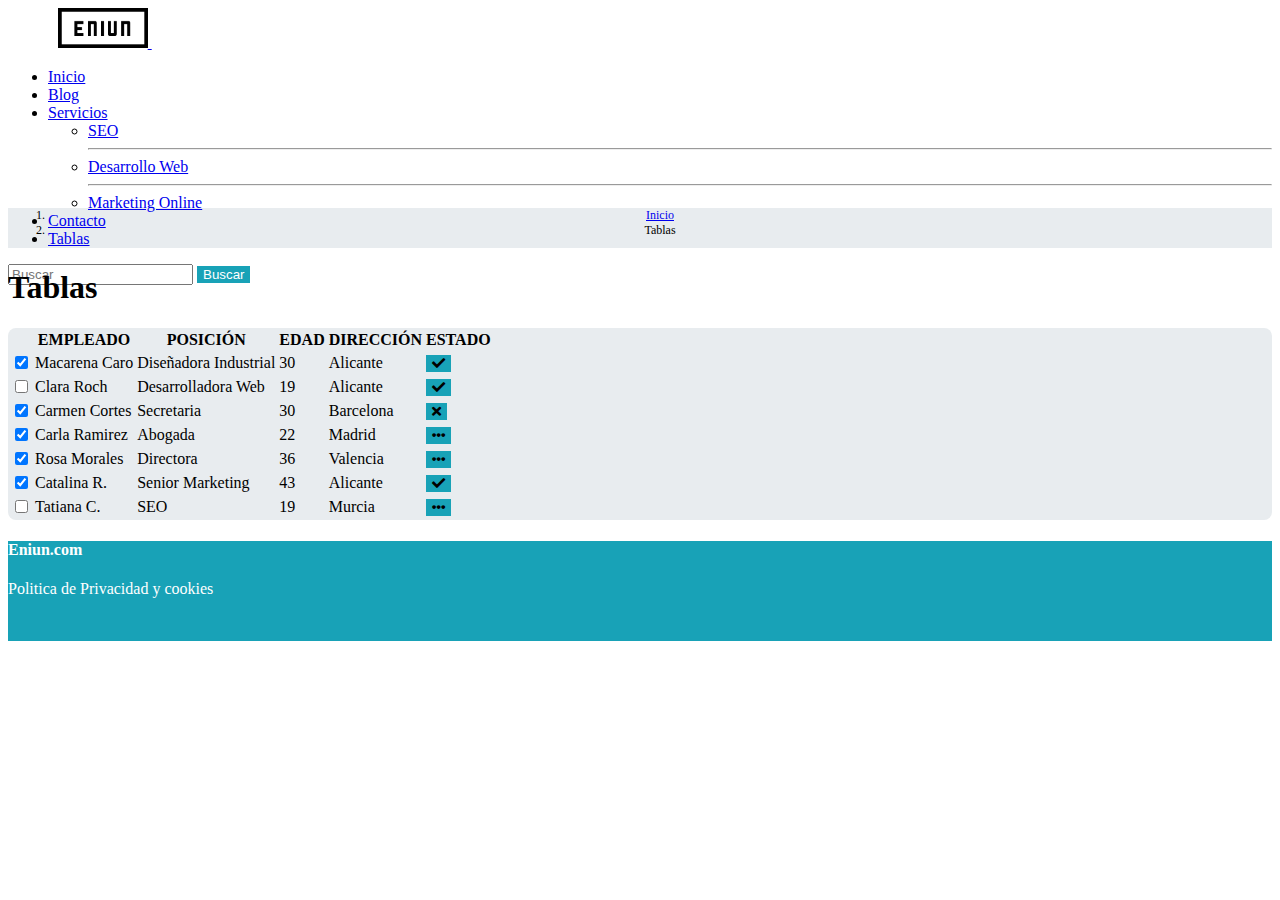
<file: Proyecto final Bootstrap/2. Actividad 2,3 y 4/pages/tablas.html>
<!DOCTYPE html>
<html lang="en">

<head>
  <meta charset="UTF-8">
  <meta name="viewport" content="width=device-width, initial-scale=1.0">
  <title>Document</title>
  <!--LINK PARA CARROUSEL-->
  <link href="https://cdn.jsdelivr.net/npm/bootstrap@5.3.2/dist/css/bootstrap.min.css" rel="stylesheet"
    integrity="sha384-T3c6CoIi6uLrA9TneNEoa7RxnatzjcDSCmG1MXxSR1GAsXEV/Dwwykc2MPK8M2HN" crossorigin="anonymous">

  <link rel="StyleSheet" href="../css/style.css" type="text/css" />
  <link rel="stylesheet" href="https://cdnjs.cloudflare.com/ajax/libs/font-awesome/5.15.4/css/all.min.css">


</head>
<style></style>
<html>

<body>
  <nav class="navbar navbar-expand-lg navbar-light bg-light fixed-top shadow-sm">
    <div class="container fixed-top mt-lg-0 mt-md-4 mt-sm-4">
      <a class="navbar-brand" href="../index.html">
        <img src="../img/ENIUN.png" height="40" class="d-inline-block align-top mt-2" alt="">
      </a>

      <button class="navbar-toggler border " type="button" data-toggle="collapse" data-target="#navbarText"
        aria-controls="navbarText" aria-expanded="false" aria-label="Toggle navigation">
        <span class="navbar-toggler-icon"></span>
      </button>

      <div class="collapse navbar-collapse p-lg-3 p-md-4 p-sm-4 mt-3 bg-light" id="navbarText">

        <ul class="navbar-nav mr-auto flex-grow-1">
          <li class="nav-item">
            <a class="nav-link active" href="../index.html">Inicio</a>
          </li>
          <li class="nav-item">
            <a class="nav-link" href="#">Blog</a>
          </li>
          <li class="nav-item dropdown">
            <a class="nav-link dropdown-toggle" id="dropdownMenuLink" data-toggle="dropdown" href="#" role="button"
              aria-expanded="false">Servicios</a>
            <ul class="dropdown-menu" aria-labelledby="dropdownMenuLink">
              <li><a class="dropdown-item" href="#">SEO</a></li>
              <hr class="dropdown-divider">
              <li><a class="dropdown-item" href="#">Desarrollo Web</a></li>
              <hr class="dropdown-divider">
              <li><a class="dropdown-item" href="#">Marketing Online</a></li>
            </ul>
          </li>
          <li class="nav-item">
            <a class="nav-link" href="contacto.html">Contacto</a>
          </li>
          <li class="nav-item">
            <a class="nav-link" href="tablas.html">Tablas</a>
          </li>
        </ul>

        <form class="d-flex flex-row buscar">
          <input class="form-control mr-sm-2" type="search" placeholder="Buscar" aria-label="Buscar">
          <button class="btn btn-outline-success my-2 my-sm-0 mx-2" type="submit">Buscar</button>
        </form>
      </div>

    </div>
  </nav>


  <div class="bread d-flex align-items-center" aria-label="breadcrumb">
    <ol class="breadcrumb mt-3 mx-5">
      <li class="breadcrumb-item"><a href="../index.html">Inicio</a></li>
      <li class="breadcrumb-item active" aria-current="page">Tablas</li>
    </ol>
  </div>
  <div class="container mt-5 p-3">
    <h1>Tablas</h1>


    <div class="row justify-content-center mt-5">
      <div class="col-12">
        <div class="card" style="background-color: rgb(232, 236, 239);">
          <div class="card-body">

            <div class="table-responsive">


              <table class="table">
                <thead class="table-dark">
                  <tr>
                    <th></th>
                    <th>EMPLEADO</th>
                    <th>POSICIÓN</th>
                    <th>EDAD</th>
                    <th>DIRECCIÓN</th>
                    <th>ESTADO</th>
                  </tr>
                </thead>
                <tbody>
                  <tr class="table-primary">
                    <th scope="row">
                      <div class="form-check">
                        <input class="form-check-input" type="checkbox" value="" id="flexCheckDefault1" checked />
                      </div>
                    </th>
                    <td>Macarena Caro</td>
                    <td>Diseñadora Industrial</td>
                    <td>30</td>
                    <td>Alicante</td>
                    <td>
                      <button type="button" class="btn btn-danger btn-sm px-3">
                        <i class="fa fa-check"></i>
                      </button>
                    </td>
                  </tr>
                  <tr class="table-primary">
                    <th scope="row">
                      <div class="form-check">
                        <input class="form-check-input" type="checkbox" value="" id="flexCheckDefault2" />
                      </div>
                    </th>
                    <td>Clara Roch</td>
                    <td>Desarrolladora Web</td>
                    <td>19</td>
                    <td>Alicante</td>
                    <td>
                      <button type="button" class="btn btn-danger btn-sm px-3">
                        <i class="fa fa-check"></i>
                      </button>
                    </td>
                  </tr>
                  <tr class="table-danger">
                    <th scope="row">
                      <div class="form-check">
                        <input class="form-check-input" type="checkbox" value="" id="flexCheckDefault3" checked />
                      </div>
                    </th>
                    <td>Carmen Cortes</td>
                    <td>Secretaria</td>
                    <td>30</td>
                    <td>Barcelona</td>
                    <td>
                      <button type="button" class="btn btn-danger btn-sm px-3">
                        <i class="fas fa-times"></i>
                      </button>
                    </td>
                  </tr>
                  <tr class="table-success">
                    <th scope="row">
                      <div class="form-check">
                        <input class="form-check-input" type="checkbox" value="" id="flexCheckDefault4" checked />
                      </div>
                    </th>
                    <td>Carla Ramirez</td>
                    <td>Abogada</td>
                    <td>22</td>
                    <td>Madrid</td>
                    <td>
                      <button type="button" class="btn btn-danger btn-sm px-3">
                        <i class="fa fa-ellipsis-h"></i>
                      </button>
                    </td>
                  </tr>
                  <tr class="table-warning">
                    <th scope="row">
                      <div class="form-check">
                        <input class="form-check-input" type="checkbox" value="" id="flexCheckDefault5" checked />
                      </div>
                    </th>
                    <td>Rosa Morales</td>
                    <td>Directora</td>
                    <td>36</td>
                    <td>Valencia</td>
                    <td>
                      <button type="button" class="btn btn-danger btn-sm px-3">
                        <i class="fa fa-ellipsis-h"></i>
                      </button>
                    </td>
                  </tr>
                  <tr class="table-primary">
                    <th scope="row">
                      <div class="form-check">
                        <input class="form-check-input" type="checkbox" value="" id="flexCheckDefault6" checked/>
                      </div>
                    </th>
                    <td>Catalina R.</td>
                    <td>Senior Marketing</td>
                    <td>43</td>
                    <td>Alicante</td>
                    <td>
                      <button type="button" class="btn btn-danger btn-sm px-3">
                        <i class="fa fa-check"></i>
                      </button>
                    </td>
                  </tr>
                  <tr class="table-warning">
                    <th scope="row">
                      <div class="form-check">
                        <input class="form-check-input" type="checkbox" value="" id="flexCheckDefault7"/>
                      </div>
                    </th>
                    <td>Tatiana C.</td>
                    <td>SEO</td>
                    <td>19</td>
                    <td>Murcia</td>
                    <td>
                      <button type="button" class="btn btn-danger btn-sm px-3">
                        <i class="fa fa-ellipsis-h"></i>
                      </button>
                    </td>
                  </tr>
                </tbody>
              </table>

            </div>
          </div>
        </div>
      </div>
    </div>








  </div>





  <!-- FOOTER -->
  <footer class="d-flex flex-row justify-content-between align-items-center p-4 mt-5 footer">
    <h4>Eniun.com</h4>
    <p>Politica de Privacidad y cookies</p>
  </footer>

  <!--PARA FUNCIONALIDADES DE DROPDOWN-->
  <script src="https://code.jquery.com/jquery-3.2.1.slim.min.js"
    integrity="sha384-KJ3o2DKtIkvYIK3UENzmM7KCkRr/rE9/Qpg6aAZGJwFDMVNA/GpGFF93hXpG5KkN" crossorigin="anonymous">
  </script>
  <script src="https://cdn.jsdelivr.net/npm/popper.js@1.12.9/dist/umd/popper.min.js"
    integrity="sha384-ApNbgh9B+Y1QKtv3Rn7W3mgPxhU9K/ScQsAP7hUibX39j7fakFPskvXusvfa0b4Q" crossorigin="anonymous">
  </script>
  <script src="https://cdn.jsdelivr.net/npm/bootstrap@4.0.0/dist/js/bootstrap.min.js"
    integrity="sha384-JZR6Spejh4U02d8jOt6vLEHfe/JQGiRRSQQxSfFWpi1MquVdAyjUar5+76PVCmYl" crossorigin="anonymous">
  </script>
  <!--PARA FUNCIONALIDADES DE CARROUSEL-->
  <script src="https://cdn.jsdelivr.net/npm/bootstrap@5.3.2/dist/js/bootstrap.bundle.min.js"
    integrity="sha384-C6RzsynM9kWDrMNeT87bh95OGNyZPhcTNXj1NW7RuBCsyN/o0jlpcV8Qyq46cDfL" crossorigin="anonymous">
  </script>



</body>

</html>
</file>
<file: Proyecto final Bootstrap/2. Actividad 2,3 y 4/css/style.css>
/* GENERALES */
.navbar {
    height: 100px;
}

.navbar-brand{
    margin-left: 50px;
}

.hero {
    
    background-color: rgb(232, 236, 239);
}

button {
    border: none !important;
    background-color: rgb(24, 162, 183) !important;
}

.buscar {margin-right: 50px; }
form button {color: white !important;}

.navbar-toggler{
background-color: transparent !important;
margin-right: 50px;}

footer {
    height: 100px;
    background-color: rgb(24, 162, 183) !important;
    color: white;
}

.carousel-indicators button{
    border: solid 1px white;
    background-color: white !important;
    margin-left: 4px;
}

.carousel-control-prev, .carousel-control-next{
    background-color: transparent !important;
    border: none !important;
}

/* CONTACTO */
.form-check{
    color: GRAY;
}

.bread{ 
height: 40px;
margin-top: 100px;
text-align: center;
font-size:12px;
background-color: rgb(232, 236, 239);}

.pagination>li.active>a {
    border:solid 1px  rgb(24, 162, 183) !important;
    background-color: rgb(24, 162, 183) !important;
}

.pagination>li>a {
   color: black;
}

/* TABLAS */
table td,
table th {
  text-overflow: ellipsis;
  white-space: nowrap;
  overflow: hidden;
}




.card {
  border-radius: .5rem;
}
</file>
<file: Proyecto final Bootstrap/1. Maqueta/maqueta.css>
.navbar, .f{height: 90px; background-color: rgb(67, 136, 204);border: solid 2px rgb(27, 50, 128)}
    .lado{ background-color: rgb(255, 102, 102);border: solid 2px rgb(27, 50, 128)}
    .a {height: 50px; background-color: rgb(51, 255, 51);border: solid 2px rgb(27, 50, 128)}
    .b { height: 200px;}
    .c,.d{ background-color: rgb(51, 51, 255);border: solid 2px rgb(27, 50, 128)}
    .e {background-color: rgb(153, 51, 0);}
</file>
